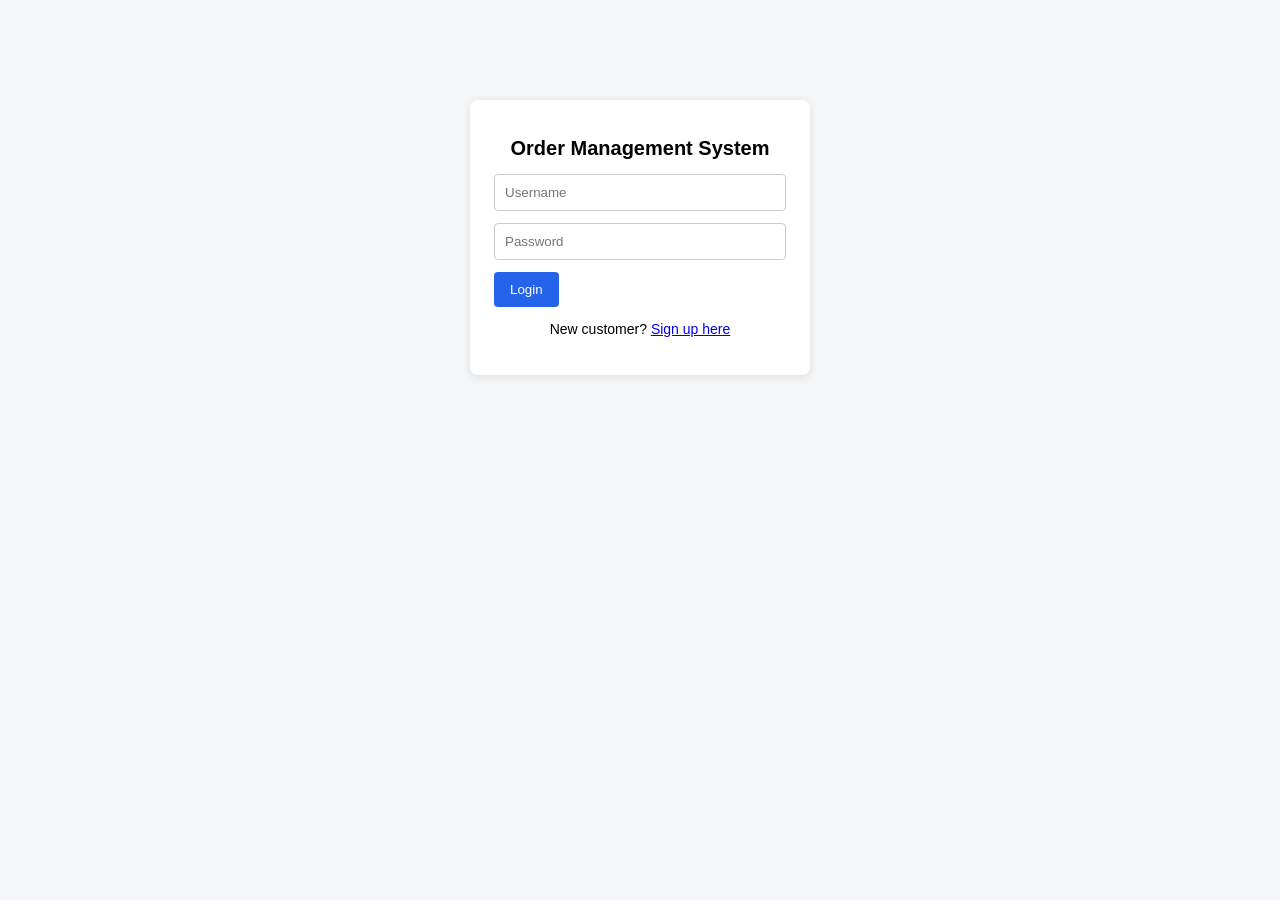
<file: index.html>
<!DOCTYPE html>
<html lang="en">
<head>
  <meta charset="UTF-8">
  <meta name="viewport" content="width=device-width, initial-scale=1">
  <title>Login - Order Management System</title>
  <link rel="stylesheet" href="css/style.css">
</head>
<body>
  <div class="login-box">
    <h1>Order Management System</h1>
    <form id="loginForm">
      <input type="text" id="username" placeholder="Username" required>
      <input type="password" id="password" placeholder="Password" required>
      <button type="submit">Login</button>
      <p id="error" class="error"></p>
    </form>
    <p class="small-link">New customer? <a href="signup.html">Sign up here</a></p>
  </div>

  <script src="js/storage.js"></script>
  <script src="js/auth.js"></script>
  <script>
    document.getElementById("loginForm").addEventListener("submit", function (e) {
      e.preventDefault();
      const username = document.getElementById("username").value.trim();
      const password = document.getElementById("password").value;

      if (login(username, password)) {
        const user = getCurrentUser();
        window.location.href = user.role === "customer" ? "my-orders.html" : "dashboard.html";
      } else {
        document.getElementById("error").textContent = "Wrong username or password.";
      }
    });
  </script>
</body>
</html>
</file>
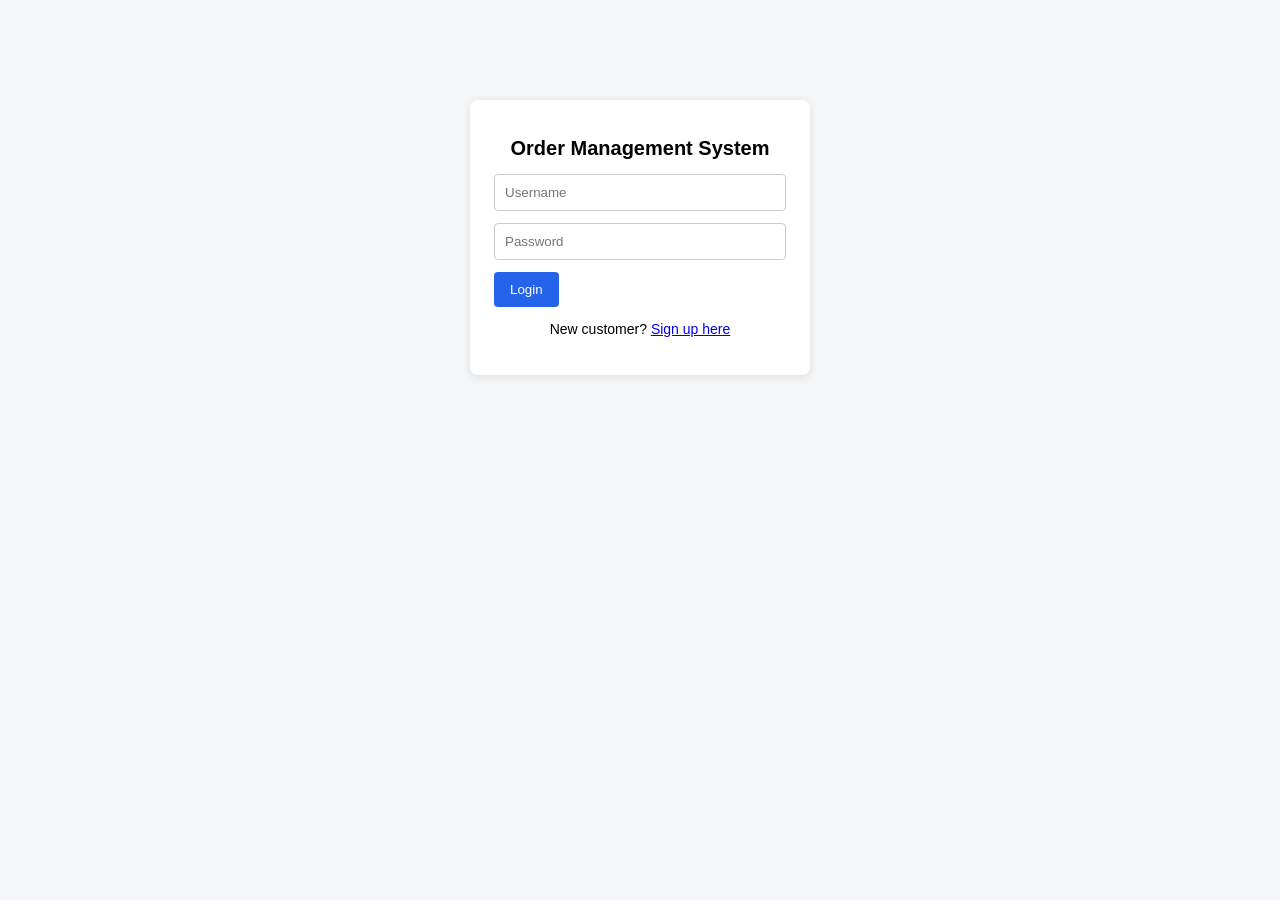
<file: browse-products.html>
<!DOCTYPE html>
<html lang="en">
<head>
  <meta charset="UTF-8">
  <meta name="viewport" content="width=device-width, initial-scale=1">
  <title>Products</title>
  <link rel="stylesheet" href="css/style.css">
</head>
<body>
  <div id="nav"></div>
  <div class="page">
    <h1>Our Products</h1>
    <p><a class="button" href="place-order.html">Place an order</a></p>

    <input type="text" id="search" placeholder="Search by product name...">

    <table>
      <thead>
        <tr><th>Name</th><th>Description</th><th>Price</th></tr>
      </thead>
      <tbody id="productTable"></tbody>
    </table>
  </div>

  <script src="js/storage.js"></script>
  <script src="js/auth.js"></script>
  <script src="js/nav.js"></script>
  <script src="js/browse-products.js"></script>
</body>
</html>
</file>
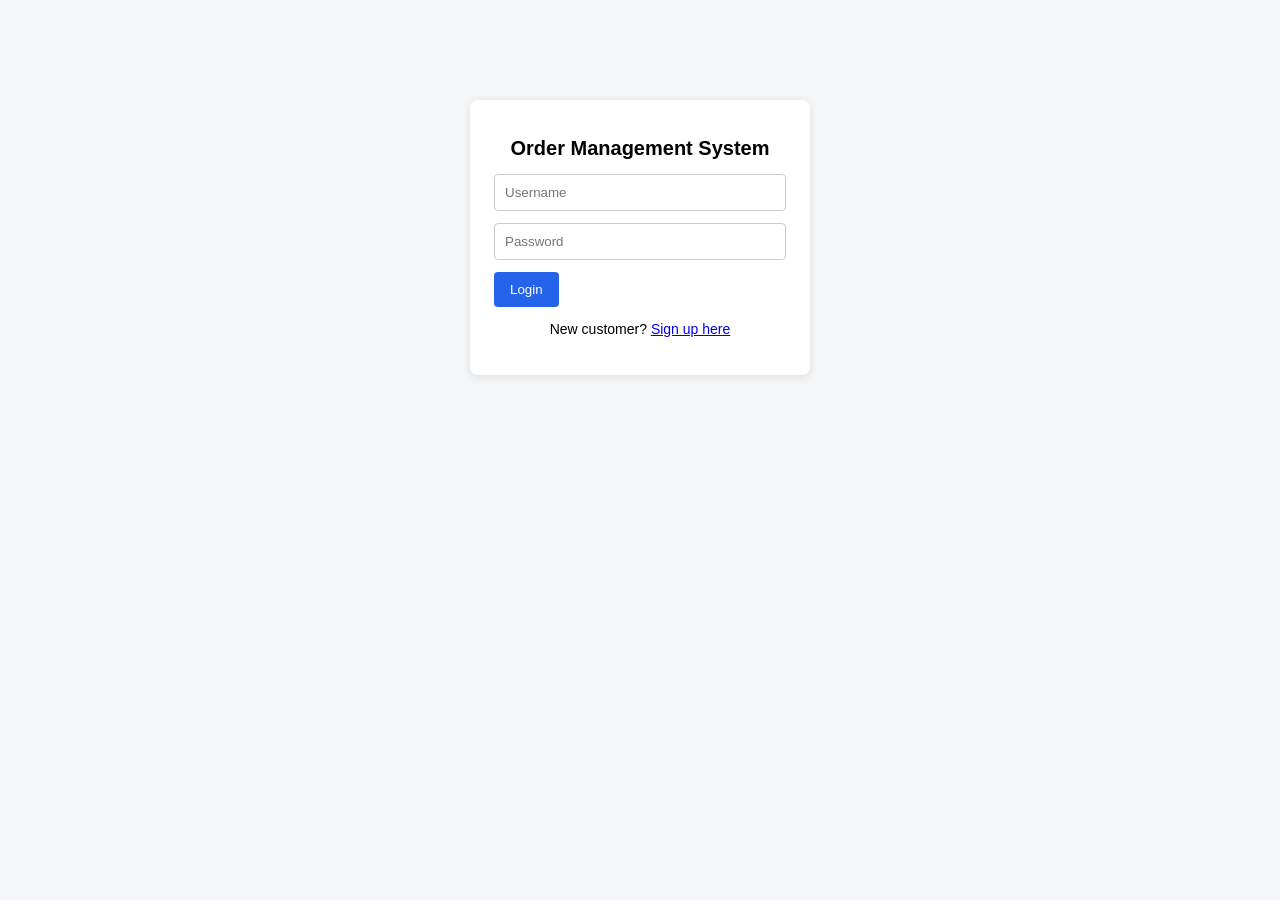
<file: customers.html>
<!DOCTYPE html>
<html lang="en">
<head>
  <meta charset="UTF-8">
  <meta name="viewport" content="width=device-width, initial-scale=1">
  <title>Customers</title>
  <link rel="stylesheet" href="css/style.css">
</head>
<body>
  <div id="nav"></div>
  <div class="page">
    <h1>Customers</h1>

    <form id="customerForm" class="card">
      <h2 id="formTitle">Add Customer</h2>
      <input type="hidden" id="customerId">
      <input type="text" id="name" placeholder="Full name" required>
      <input type="text" id="phone" placeholder="Phone number" required>
      <input type="email" id="email" placeholder="Email (optional)">
      <input type="text" id="address" placeholder="Address (optional)">
      <button type="submit">Save Customer</button>
      <button type="button" id="cancelBtn" class="secondary" style="display:none">Cancel</button>
    </form>

    <input type="text" id="search" placeholder="Search by name, phone or email...">

    <table>
      <thead>
        <tr><th>Name</th><th>Phone</th><th>Email</th><th>Address</th><th>Action</th></tr>
      </thead>
      <tbody id="customerTable"></tbody>
    </table>
  </div>

  <script src="js/storage.js"></script>
  <script src="js/auth.js"></script>
  <script src="js/nav.js"></script>
  <script src="js/customers.js"></script>
</body>
</html>
</file>
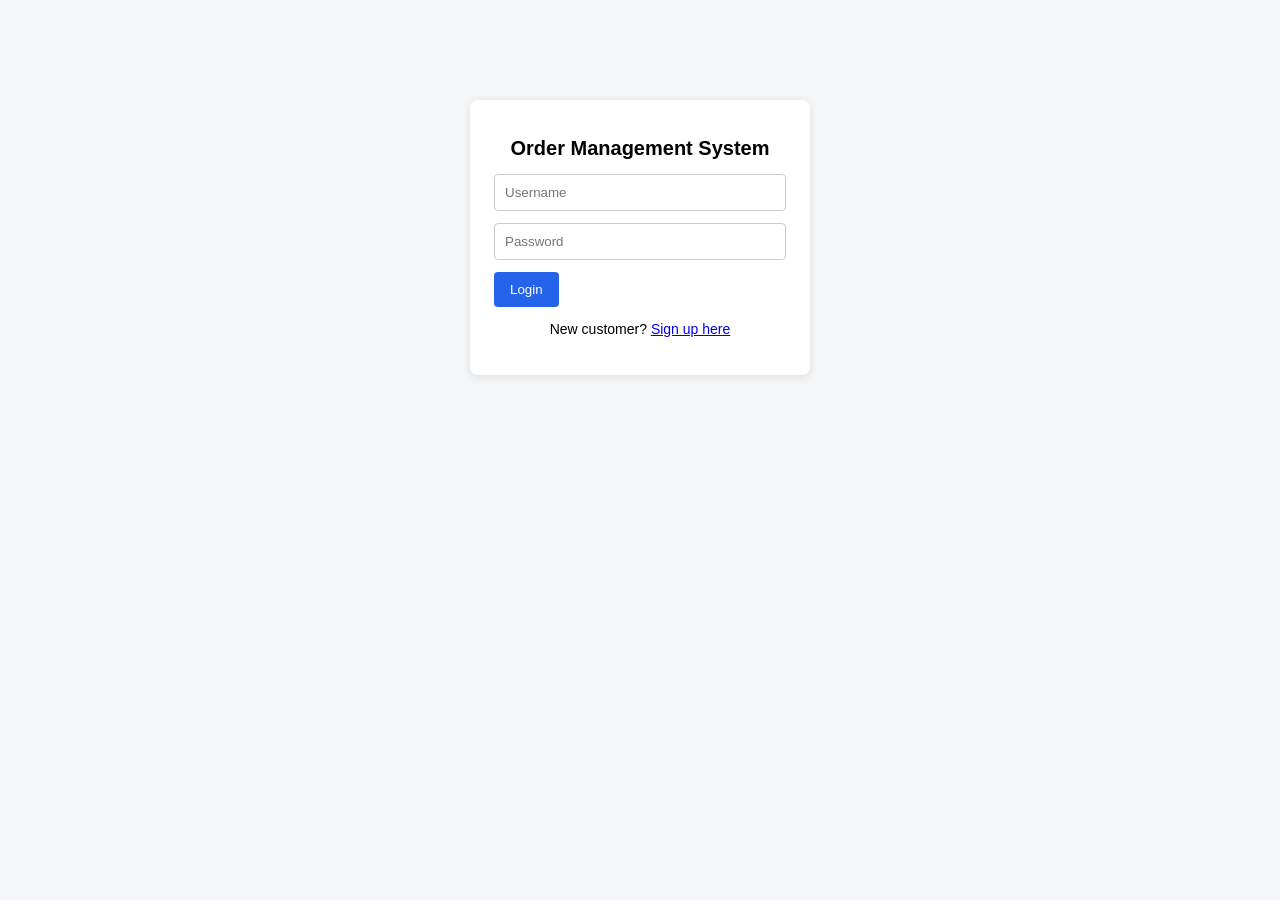
<file: dashboard.html>
<!DOCTYPE html>
<html lang="en">
<head>
  <meta charset="UTF-8">
  <meta name="viewport" content="width=device-width, initial-scale=1">
  <title>Dashboard</title>
  <link rel="stylesheet" href="css/style.css">
</head>
<body>
  <div id="nav"></div>
  <div class="page">
    <h1>Dashboard</h1>

    <div class="stats" id="stats"></div>

    <div class="card">
      <h2>Orders by status</h2>
      <table>
        <thead>
          <tr><th>Status</th><th>Number of orders</th></tr>
        </thead>
        <tbody id="statusTable"></tbody>
      </table>
    </div>
  </div>

  <script src="js/storage.js"></script>
  <script src="js/auth.js"></script>
  <script src="js/nav.js"></script>
  <script src="js/dashboard.js"></script>
</body>
</html>
</file>
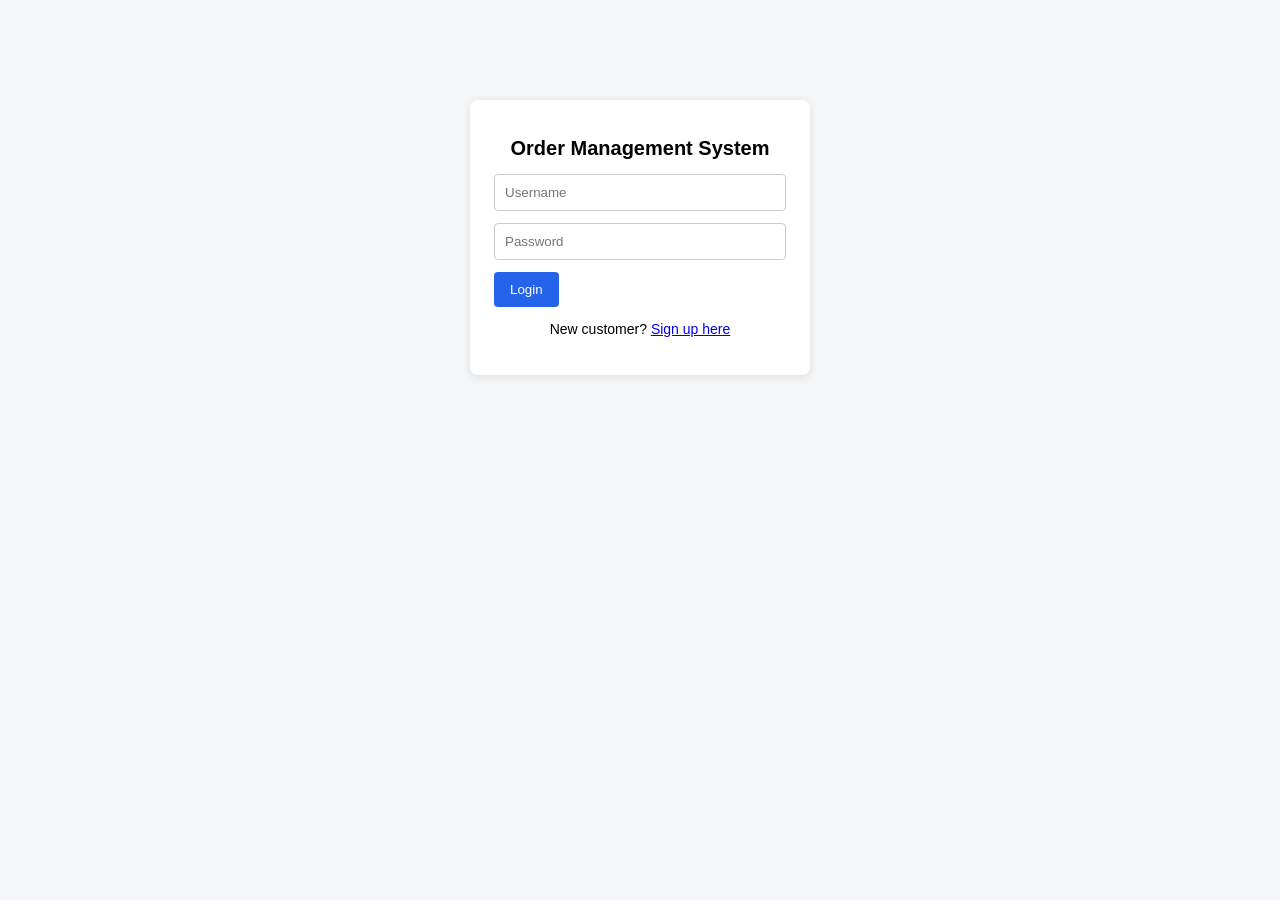
<file: my-orders.html>
<!DOCTYPE html>
<html lang="en">
<head>
  <meta charset="UTF-8">
  <meta name="viewport" content="width=device-width, initial-scale=1">
  <title>My Orders</title>
  <link rel="stylesheet" href="css/style.css">
</head>
<body>
  <div id="nav"></div>
  <div class="page">
    <h1 id="welcome">My Orders</h1>
    <p><a class="button" href="place-order.html">+ Place a new order</a></p>

    <div class="card info">
      <h2>My details</h2>
      <p><strong>Phone:</strong> <span id="myPhone"></span></p>
      <p><strong>Email:</strong> <span id="myEmail"></span></p>
      <p><strong>Address:</strong> <span id="myAddress"></span></p>
    </div>

    <table>
      <thead>
        <tr><th>Order No.</th><th>Date</th><th>Items</th><th>Status</th><th>Total</th></tr>
      </thead>
      <tbody id="orderTable"></tbody>
    </table>
  </div>

  <script src="js/storage.js"></script>
  <script src="js/auth.js"></script>
  <script src="js/nav.js"></script>
  <script src="js/my-orders.js"></script>
</body>
</html>
</file>
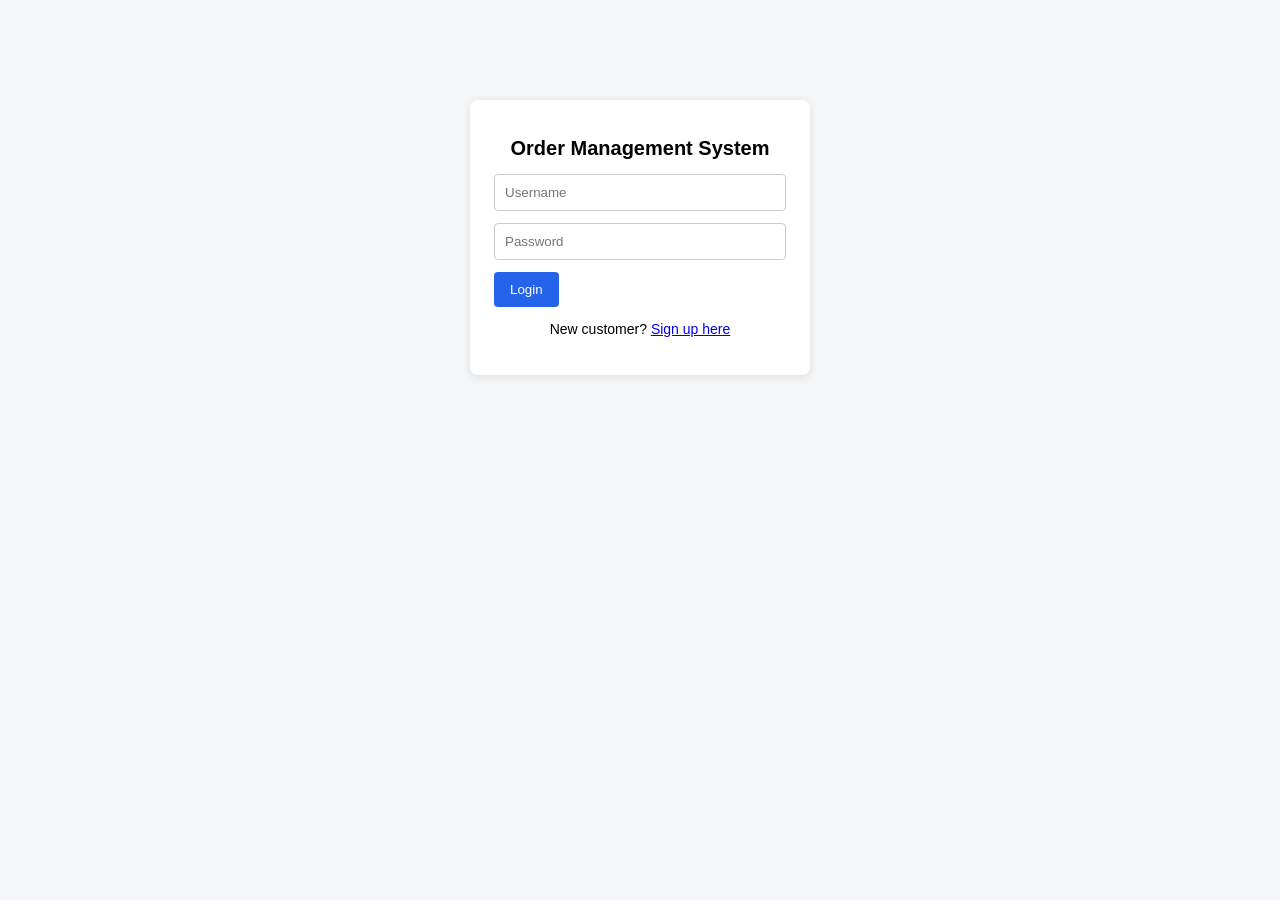
<file: order-details.html>
<!DOCTYPE html>
<html lang="en">
<head>
  <meta charset="UTF-8">
  <meta name="viewport" content="width=device-width, initial-scale=1">
  <title>Order Details</title>
  <link rel="stylesheet" href="css/style.css">
</head>
<body>
  <div id="nav"></div>
  <div class="page">
    <p><a href="orders.html">&larr; Back to orders</a></p>
    <h1 id="orderTitle">Order Details</h1>

    <div class="card info">
      <h2>Customer</h2>
      <p><strong>Name:</strong> <span id="custName"></span></p>
      <p><strong>Phone:</strong> <span id="custPhone"></span></p>
      <p><strong>Email:</strong> <span id="custEmail"></span></p>
      <p><strong>Address:</strong> <span id="custAddress"></span></p>
      <p><strong>Date:</strong> <span id="orderDate"></span></p>
    </div>

    <div class="card">
      <h2>Items</h2>
      <table>
        <thead>
          <tr><th>Product</th><th>Unit price</th><th>Quantity</th><th>Subtotal</th></tr>
        </thead>
        <tbody id="itemsTable"></tbody>
      </table>
      <div class="total">Total: <span id="total"></span></div>
    </div>

    <div class="card">
      <h2>Status</h2>
      <p>Current status: <span id="currentStatus" class="badge"></span></p>
      <div id="statusControls">
        <select id="statusSelect">
          <option>New</option>
          <option>Processing</option>
          <option>Ready for Delivery</option>
          <option>Delivered</option>
          <option>Cancelled</option>
        </select>
        <button type="button" id="updateStatusBtn">Update Status</button>
      </div>
      <p id="lockedMessage" style="display:none">This order is closed, so its status can no longer be changed.</p>
    </div>
  </div>

  <script src="js/storage.js"></script>
  <script src="js/auth.js"></script>
  <script src="js/nav.js"></script>
  <script src="js/order-details.js"></script>
</body>
</html>
</file>
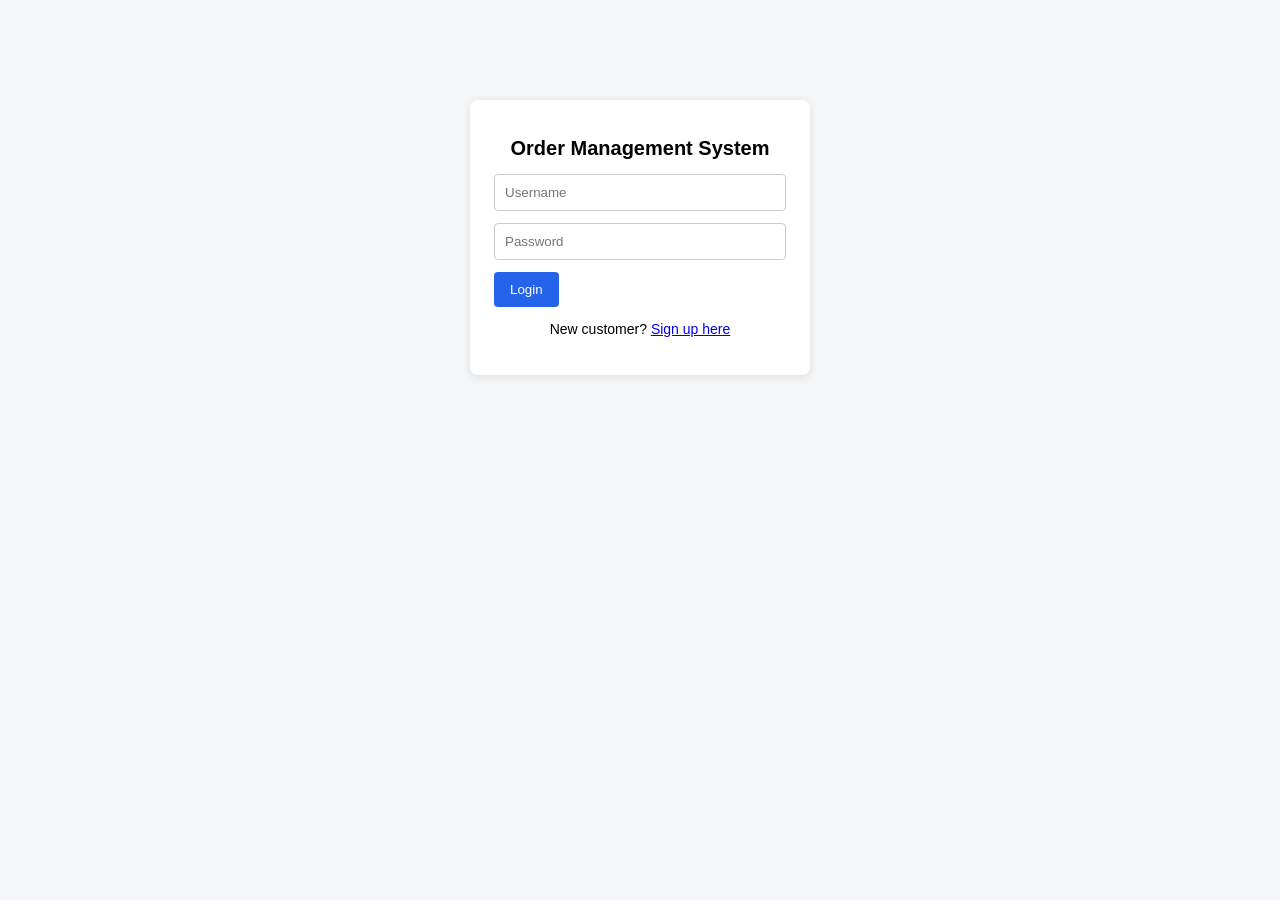
<file: order-new.html>
<!DOCTYPE html>
<html lang="en">
<head>
  <meta charset="UTF-8">
  <meta name="viewport" content="width=device-width, initial-scale=1">
  <title>New Order</title>
  <link rel="stylesheet" href="css/style.css">
</head>
<body>
  <div id="nav"></div>
  <div class="page">
    <h1>New Order</h1>

    <div class="card">
      <h2>1. Select customer</h2>
      <select id="customerSelect"></select>
    </div>

    <div class="card">
      <h2>2. Add products</h2>
      <div class="row">
        <select id="productSelect"></select>
        <input type="number" id="quantity" value="1" min="1" step="1">
        <button type="button" id="addItemBtn">Add to order</button>
      </div>
    </div>

    <div class="card">
      <h2>3. Order items</h2>
      <table>
        <thead>
          <tr><th>Product</th><th>Price</th><th>Quantity</th><th>Subtotal</th><th>Action</th></tr>
        </thead>
        <tbody id="itemsTable"></tbody>
      </table>
      <div class="total">Total: <span id="total">0</span></div>
      <button type="button" id="saveOrderBtn">Save Order</button>
    </div>
  </div>

  <script src="js/storage.js"></script>
  <script src="js/auth.js"></script>
  <script src="js/nav.js"></script>
  <script src="js/order-new.js"></script>
</body>
</html>0qishiqo p[]
</file>
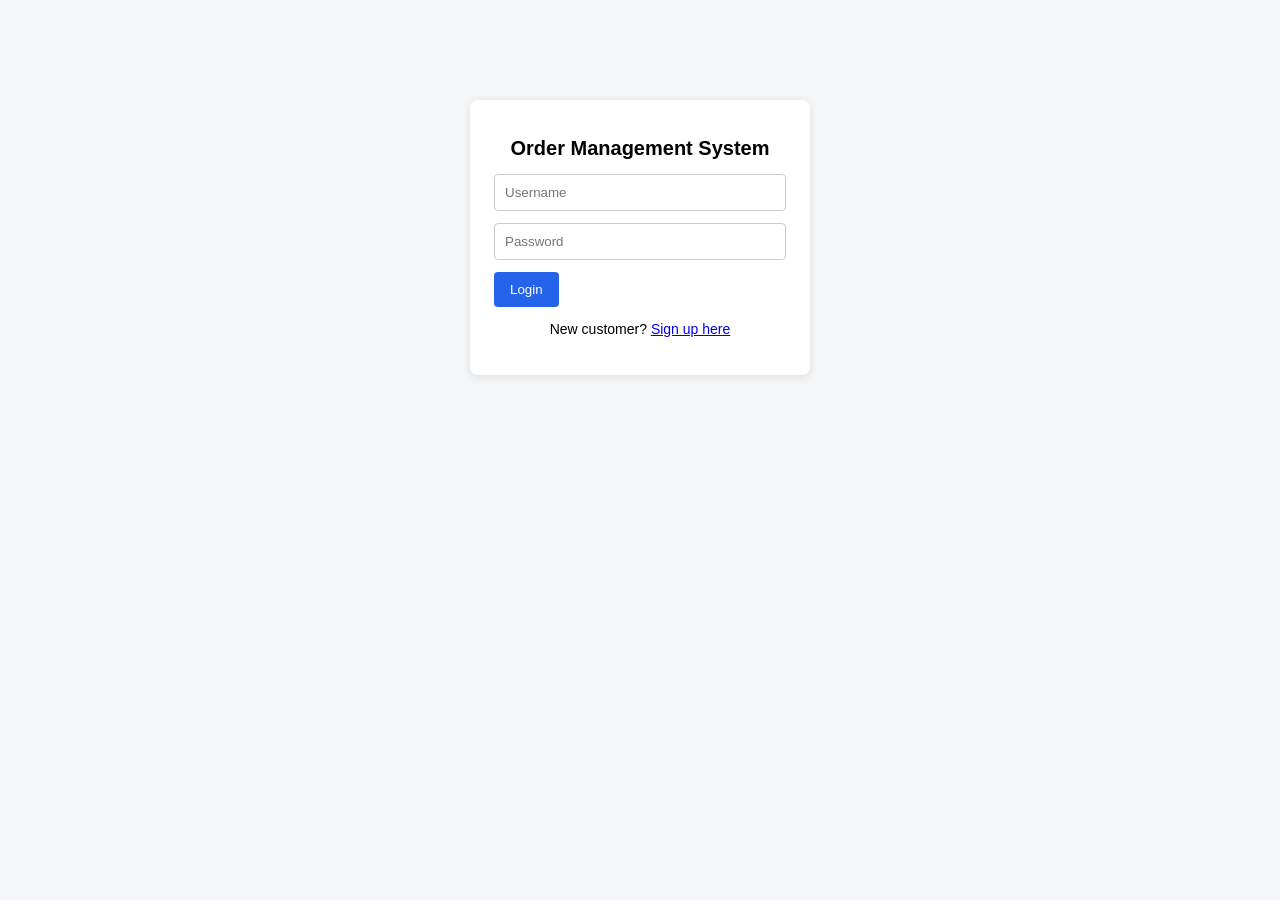
<file: orders.html>
<!DOCTYPE html>
<html lang="en">
<head>
  <meta charset="UTF-8">
  <meta name="viewport" content="width=device-width, initial-scale=1">
  <title>Orders</title>
  <link rel="stylesheet" href="css/style.css">
</head>
<body>
  <div id="nav"></div>
  <div class="page">
    <h1>Orders</h1>
    <p><a class="button" href="order-new.html">+ New Order</a></p>

    <div class="row">
      <input type="text" id="search" placeholder="Search by order number or customer name...">
      <select id="statusFilter">
        <option value="">All statuses</option>
        <option>New</option>
        <option>Processing</option>
        <option>Ready for Delivery</option>
        <option>Delivered</option>
        <option>Cancelled</option>
      </select>
    </div>

    <table>
      <thead>
        <tr><th>Order No.</th><th>Customer</th><th>Date</th><th>Status</th><th>Total</th><th>Action</th></tr>
      </thead>
      <tbody id="orderTable"></tbody>
    </table>
  </div>

  <script src="js/storage.js"></script>
  <script src="js/auth.js"></script>
  <script src="js/nav.js"></script>
  <script src="js/orders.js"></script>
</body>
</html>
</file>
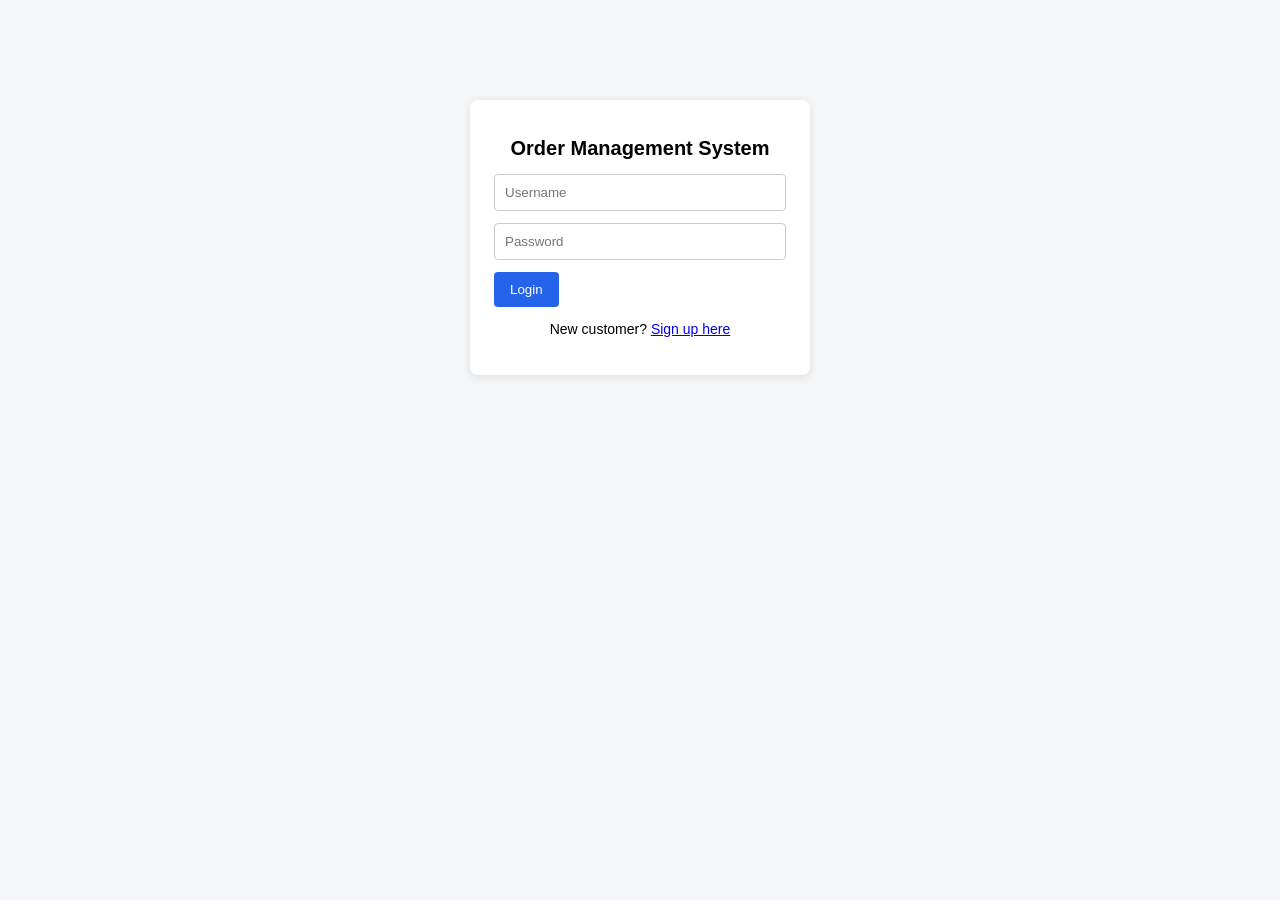
<file: place-order.html>
<!DOCTYPE html>
<html lang="en">
<head>
  <meta charset="UTF-8">
  <meta name="viewport" content="width=device-width, initial-scale=1">
  <title>Place Order</title>
  <link rel="stylesheet" href="css/style.css">
</head>
<body>
  <div id="nav"></div>
  <div class="page">
    <h1>Place an Order</h1>
    <p>Ordering as: <strong id="whoAmI"></strong></p>

    <div class="card">
      <h2>1. Choose products</h2>
      <div class="row">
        <select id="productSelect"></select>
        <input type="number" id="quantity" value="1" min="1" step="1">
        <button type="button" id="addItemBtn">Add to order</button>
      </div>
    </div>

    <div class="card">
      <h2>2. Your order</h2>
      <table>
        <thead>
          <tr><th>Product</th><th>Price</th><th>Quantity</th><th>Subtotal</th><th>Action</th></tr>
        </thead>
        <tbody id="itemsTable"></tbody>
      </table>
      <div class="total">Total: <span id="total">0</span></div>
      <button type="button" id="placeOrderBtn">Place Order</button>
    </div>
  </div>

  <script src="js/storage.js"></script>
  <script src="js/auth.js"></script>
  <script src="js/nav.js"></script>
  <script src="js/place-order.js"></script>
</body>
</html>
</file>
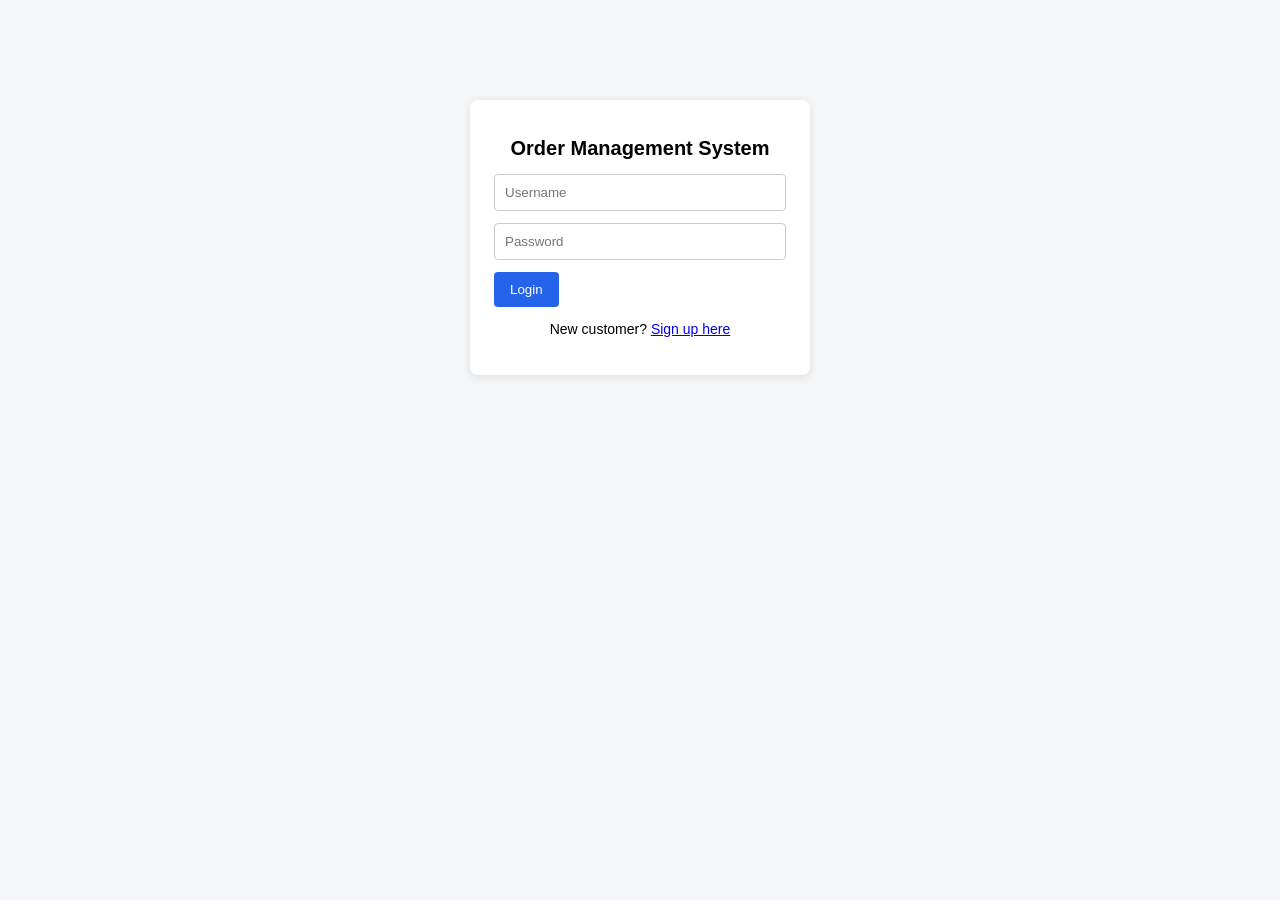
<file: products.html>
<!DOCTYPE html>
<html lang="en">
<head>
  <meta charset="UTF-8">
  <meta name="viewport" content="width=device-width, initial-scale=1">
  <title>Products</title>
  <link rel="stylesheet" href="css/style.css">
</head>
<body>
  <div id="nav"></div>
  <div class="page">
    <h1>Products</h1>

    <form id="productForm" class="card">
      <h2 id="formTitle">Add Product</h2>
      <input type="hidden" id="productId">
      <input type="text" id="name" placeholder="Product name" required>
      <input type="text" id="description" placeholder="Description (optional)">
      <input type="number" id="price" placeholder="Price" min="1" step="any" required>
      <button type="submit">Save Product</button>
      <button type="button" id="cancelBtn" class="secondary" style="display:none">Cancel</button>
    </form>

    <input type="text" id="search" placeholder="Search by product name...">

    <table>
      <thead>
        <tr><th>Name</th><th>Description</th><th>Price</th><th>Action</th></tr>
      </thead>
      <tbody id="productTable"></tbody>
    </table>
  </div>

  <script src="js/storage.js"></script>
  <script src="js/auth.js"></script>
  <script src="js/nav.js"></script>
  <script src="js/products.js"></script>
</body>
</html>
</file>
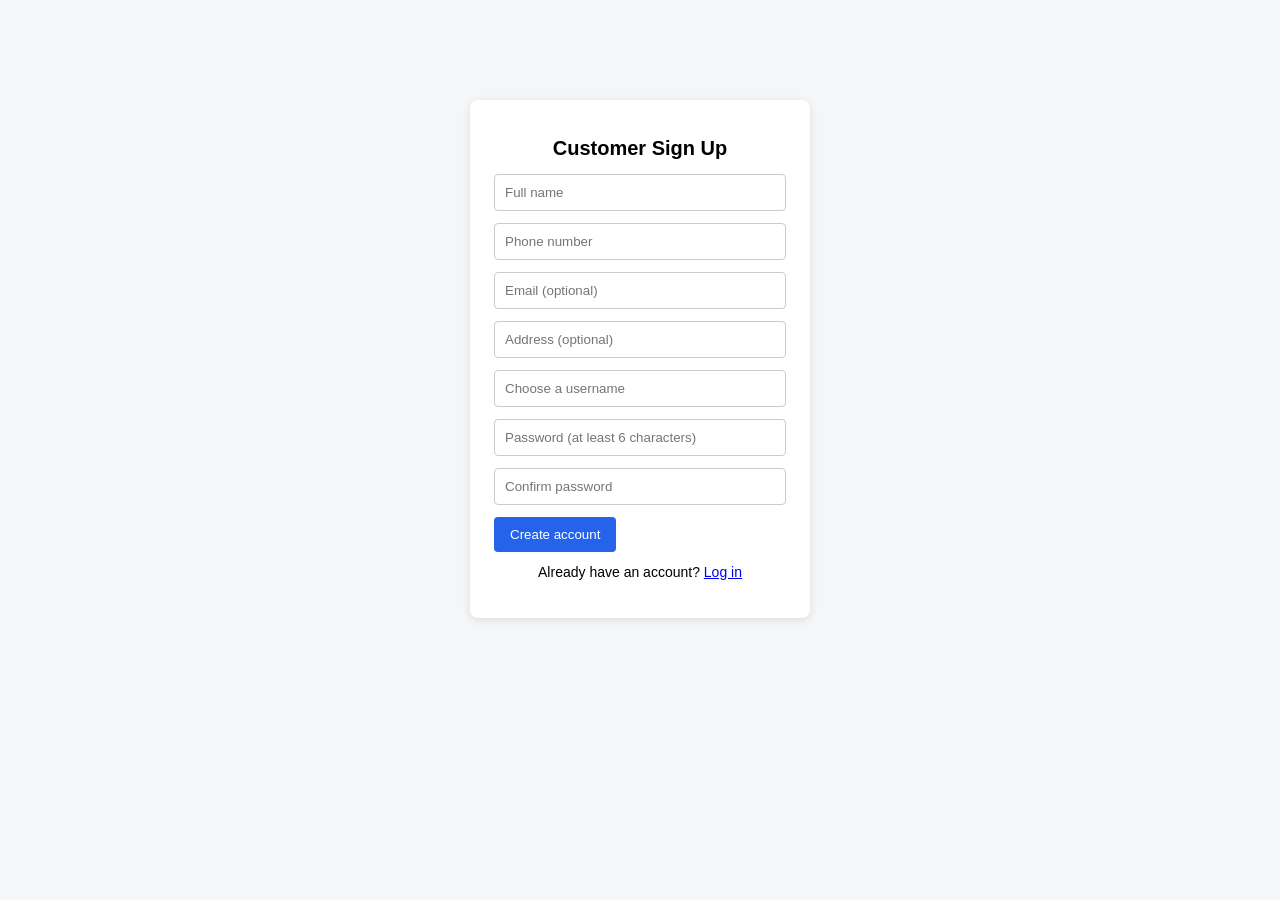
<file: signup.html>
<!DOCTYPE html>
<html lang="en">
<head>
  <meta charset="UTF-8">
  <meta name="viewport" content="width=device-width, initial-scale=1">
  <title>Customer Sign Up</title>
  <link rel="stylesheet" href="css/style.css">
</head>
<body>
  <div class="login-box">
    <h1>Customer Sign Up</h1>
    <form id="signupForm" autocomplete="off">
      <input type="text" id="name" placeholder="Full name" required>
      <input type="text" id="phone" placeholder="Phone number" required>
      <input type="email" id="email" placeholder="Email (optional)">
      <input type="text" id="address" placeholder="Address (optional)">
      <input type="text" id="username" placeholder="Choose a username" autocomplete="off" required>
      <input type="password" id="password" placeholder="Password (at least 6 characters)" autocomplete="new-password" required>
      <input type="password" id="confirm" placeholder="Confirm password" autocomplete="new-password" required>
      <button type="submit">Create account</button>
    </form>
    <p class="small-link">Already have an account? <a href="index.html">Log in</a></p>
  </div>

  <script src="js/storage.js"></script>
  <script src="js/signup.js"></script>
</body>
</html>
</file>
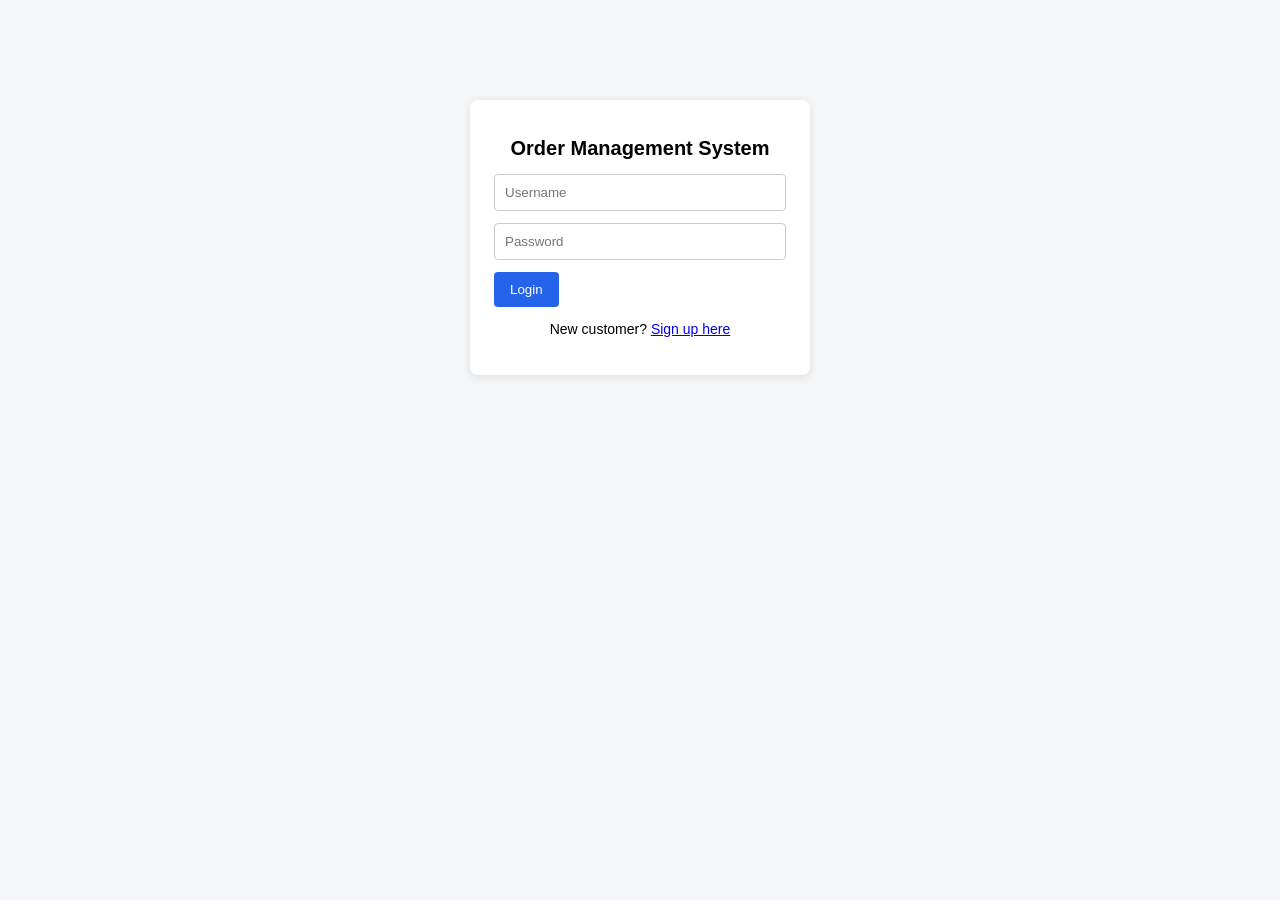
<file: users.html>
<!DOCTYPE html>
<html lang="en">
<head>
  <meta charset="UTF-8">
  <meta name="viewport" content="width=device-width, initial-scale=1">
  <title>Users</title>
  <link rel="stylesheet" href="css/style.css">
</head>
<body>
  <div id="nav"></div>
  <div class="page">
    <h1>Users</h1>

    <form id="userForm" class="card">
      <h2 id="formTitle">Add User</h2>
      <input type="hidden" id="userId">
      <input type="text" id="name" placeholder="Full name" required>
      <input type="text" id="username" placeholder="Username" required>
      <input type="password" id="password" placeholder="Password (at least 6 characters)">
      <select id="role">
        <option value="staff">Staff</option>
        <option value="admin">Admin</option>
      </select>
      <button type="submit">Save User</button>
      <button type="button" id="cancelBtn" class="secondary" style="display:none">Cancel</button>
      <p id="formHint" style="font-size:13px;color:#64748b;display:none">
        Leave the password empty to keep the current one.
      </p>
    </form>

    <table>
      <thead>
        <tr><th>Name</th><th>Username</th><th>Role</th><th>Action</th></tr>
      </thead>
      <tbody id="userTable"></tbody>
    </table>
  </div>

  <script src="js/storage.js"></script>
  <script src="js/auth.js"></script>
  <script src="js/nav.js"></script>
  <script src="js/users.js"></script>
</body>
</html>
</file>
<file: css/style.css>
* { box-sizing: border-box; }
body { font-family: Arial, sans-serif; background: #f4f6f8; margin: 0; }
.login-box { max-width: 340px; margin: 100px auto; background: #fff; padding: 24px; border-radius: 8px; box-shadow: 0 2px 8px rgba(0,0,0,.1); }
.login-box h1 { font-size: 20px; text-align: center; }
input { width: 100%; padding: 10px; margin-bottom: 12px; border: 1px solid #ccc; border-radius: 4px; }
button { padding: 10px 16px; background: #2563eb; color: #fff; border: 0; border-radius: 4px; cursor: pointer; }
.error { color: #dc2626; font-size: 14px; }
.page { max-width: 900px; margin: 30px auto; padding: 0 16px; }
.navbar { display: flex; align-items: center; gap: 16px; background: #1e293b; color: #fff; padding: 12px 20px; }
.navbar a { color: #cbd5e1; text-decoration: none; }
.navbar a:hover { color: #fff; }
.spacer { flex: 1; }
.card { background: #fff; padding: 16px; border-radius: 8px; box-shadow: 0 2px 8px rgba(0,0,0,.08); margin-bottom: 20px; }
.card h2 { margin-top: 0; font-size: 18px; }
table { width: 100%; border-collapse: collapse; background: #fff; border-radius: 8px; overflow: hidden; }
th, td { text-align: left; padding: 10px 12px; border-bottom: 1px solid #e5e7eb; }
th { background: #f1f5f9; }
button.secondary { background: #64748b; }
button.small { padding: 5px 10px; font-size: 13px; }
.badge { display: inline-block; padding: 3px 10px; border-radius: 12px; font-size: 13px; background: #e2e8f0; }
.badge.New { background: #dbeafe; color: #1e40af; }
.badge.Processing { background: #fef3c7; color: #92400e; }
.badge.Ready { background: #ede9fe; color: #5b21b6; }
.badge.Delivered { background: #dcfce7; color: #166534; }
.badge.Cancelled { background: #fee2e2; color: #991b1b; }
.info p { margin: 6px 0; }
.stats { display: grid; grid-template-columns: repeat(auto-fit, minmax(150px, 1fr)); gap: 16px; margin-bottom: 20px; }
.stat { background: #fff; padding: 16px; border-radius: 8px; box-shadow: 0 2px 8px rgba(0,0,0,.08); text-align: center; }
.stat .number { font-size: 32px; font-weight: bold; }
.stat .label { color: #64748b; font-size: 14px; }
.stats { display: grid; grid-template-columns: repeat(auto-fit, minmax(150px, 1fr)); gap: 16px; margin-bottom: 20px; }
.stat { background: #fff; padding: 16px; border-radius: 8px; box-shadow: 0 2px 8px rgba(0,0,0,.08); text-align: center; }
.stat .number { font-size: 32px; font-weight: bold; }
.stat .label { color: #64748b; font-size: 14px; }
.small-link { text-align: center; font-size: 14px; margin-top: 12px; }
</file>
